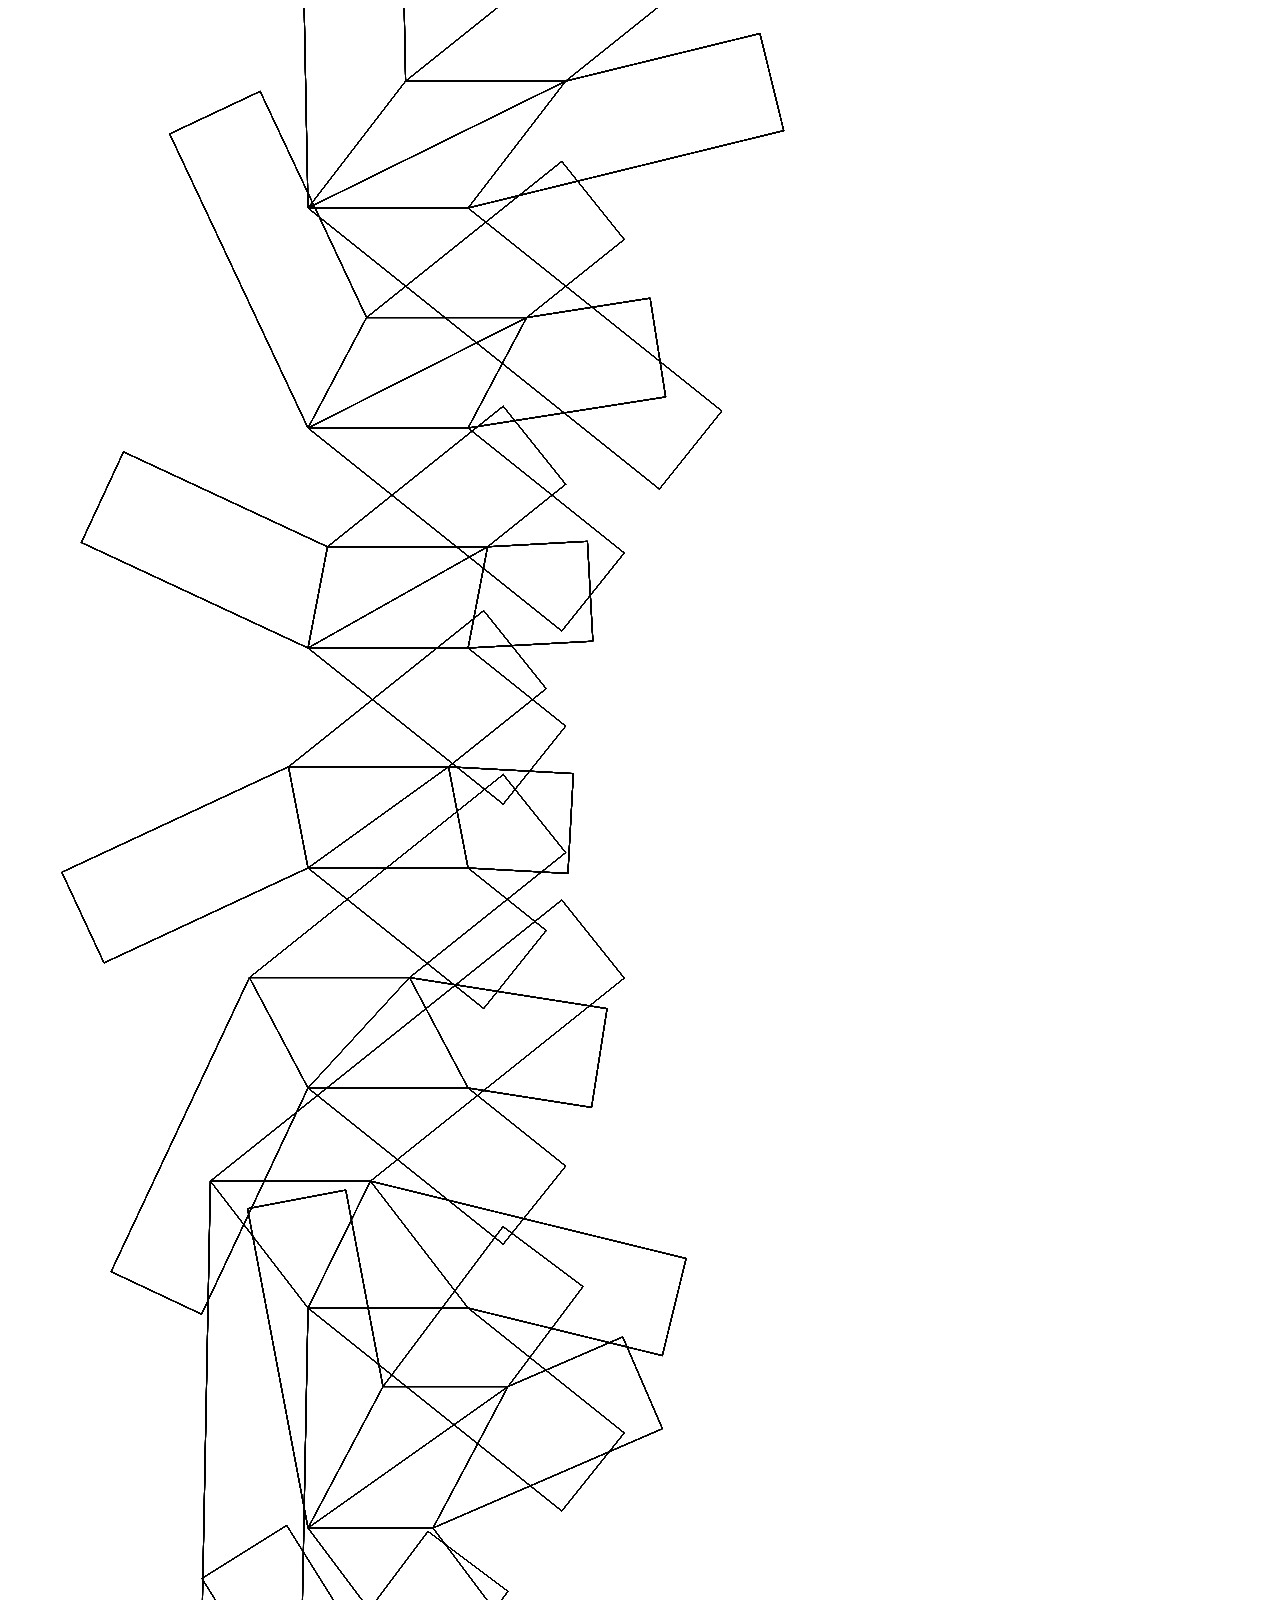
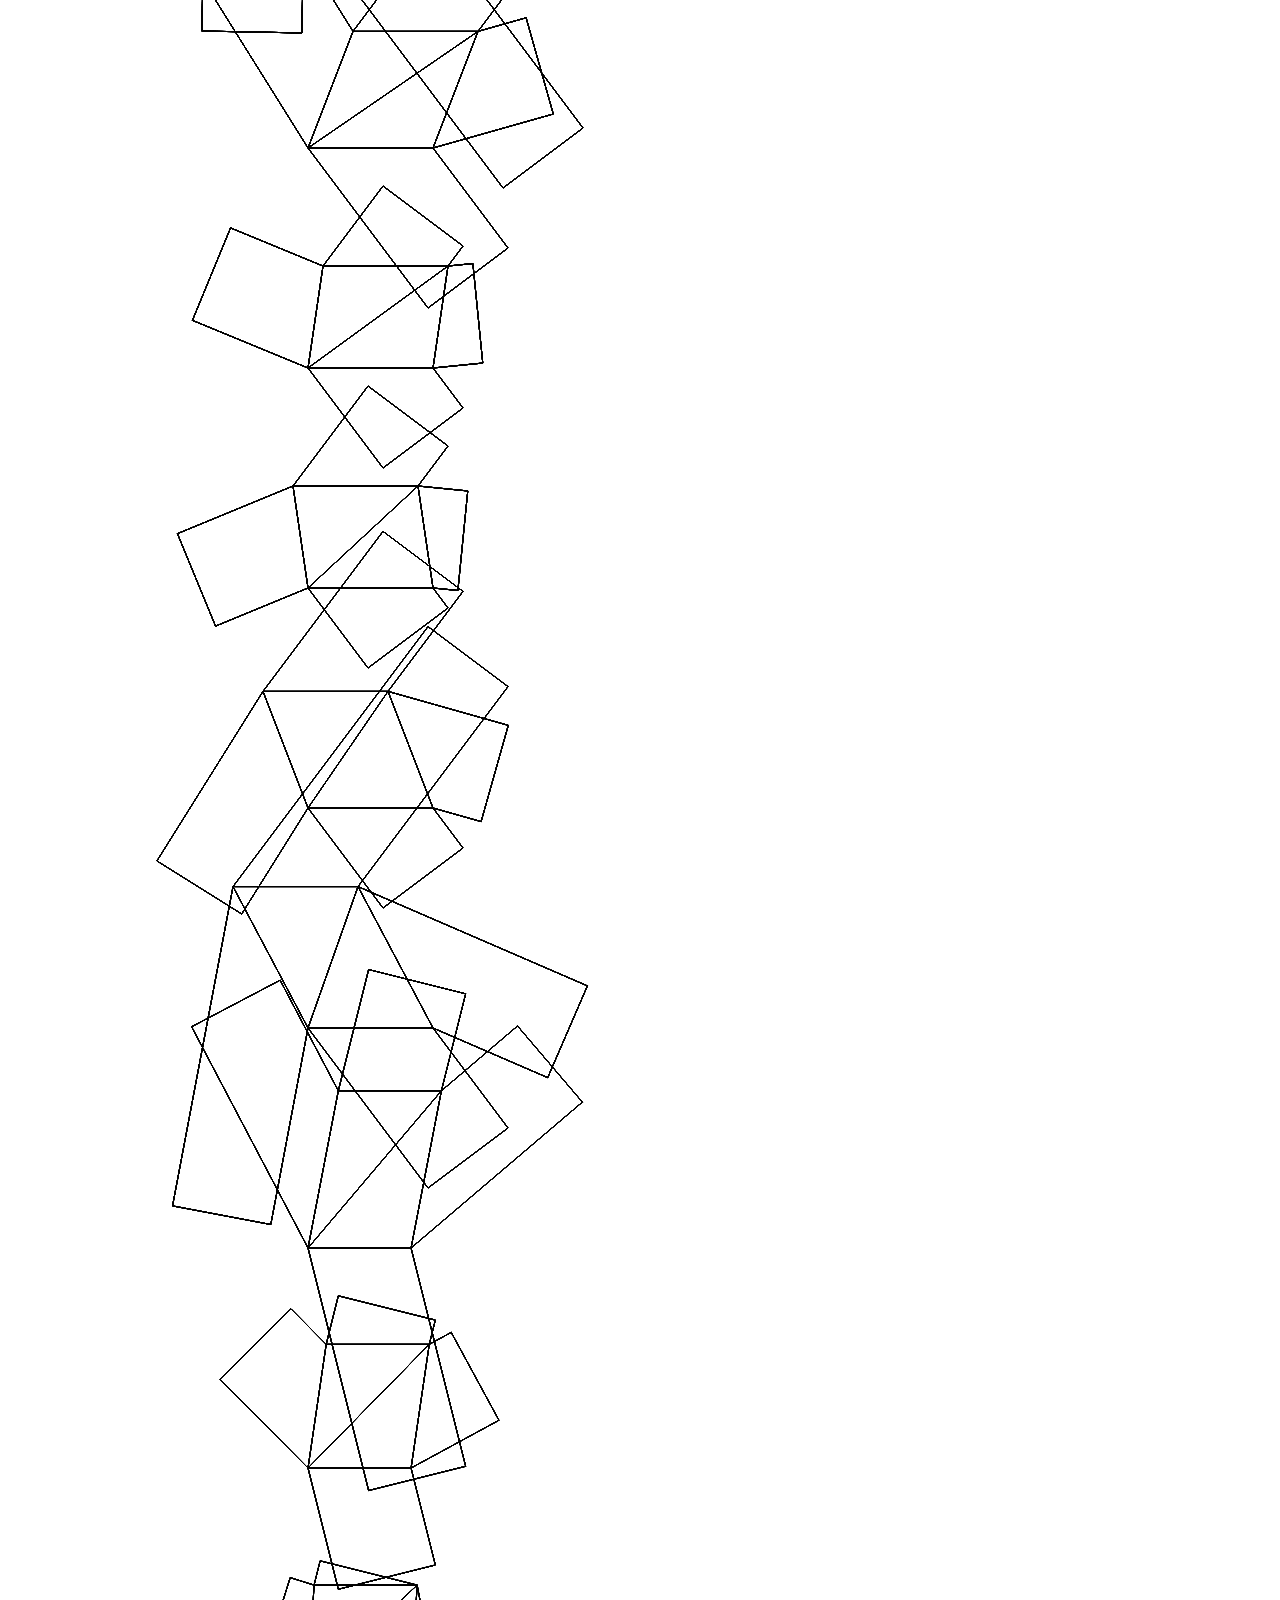
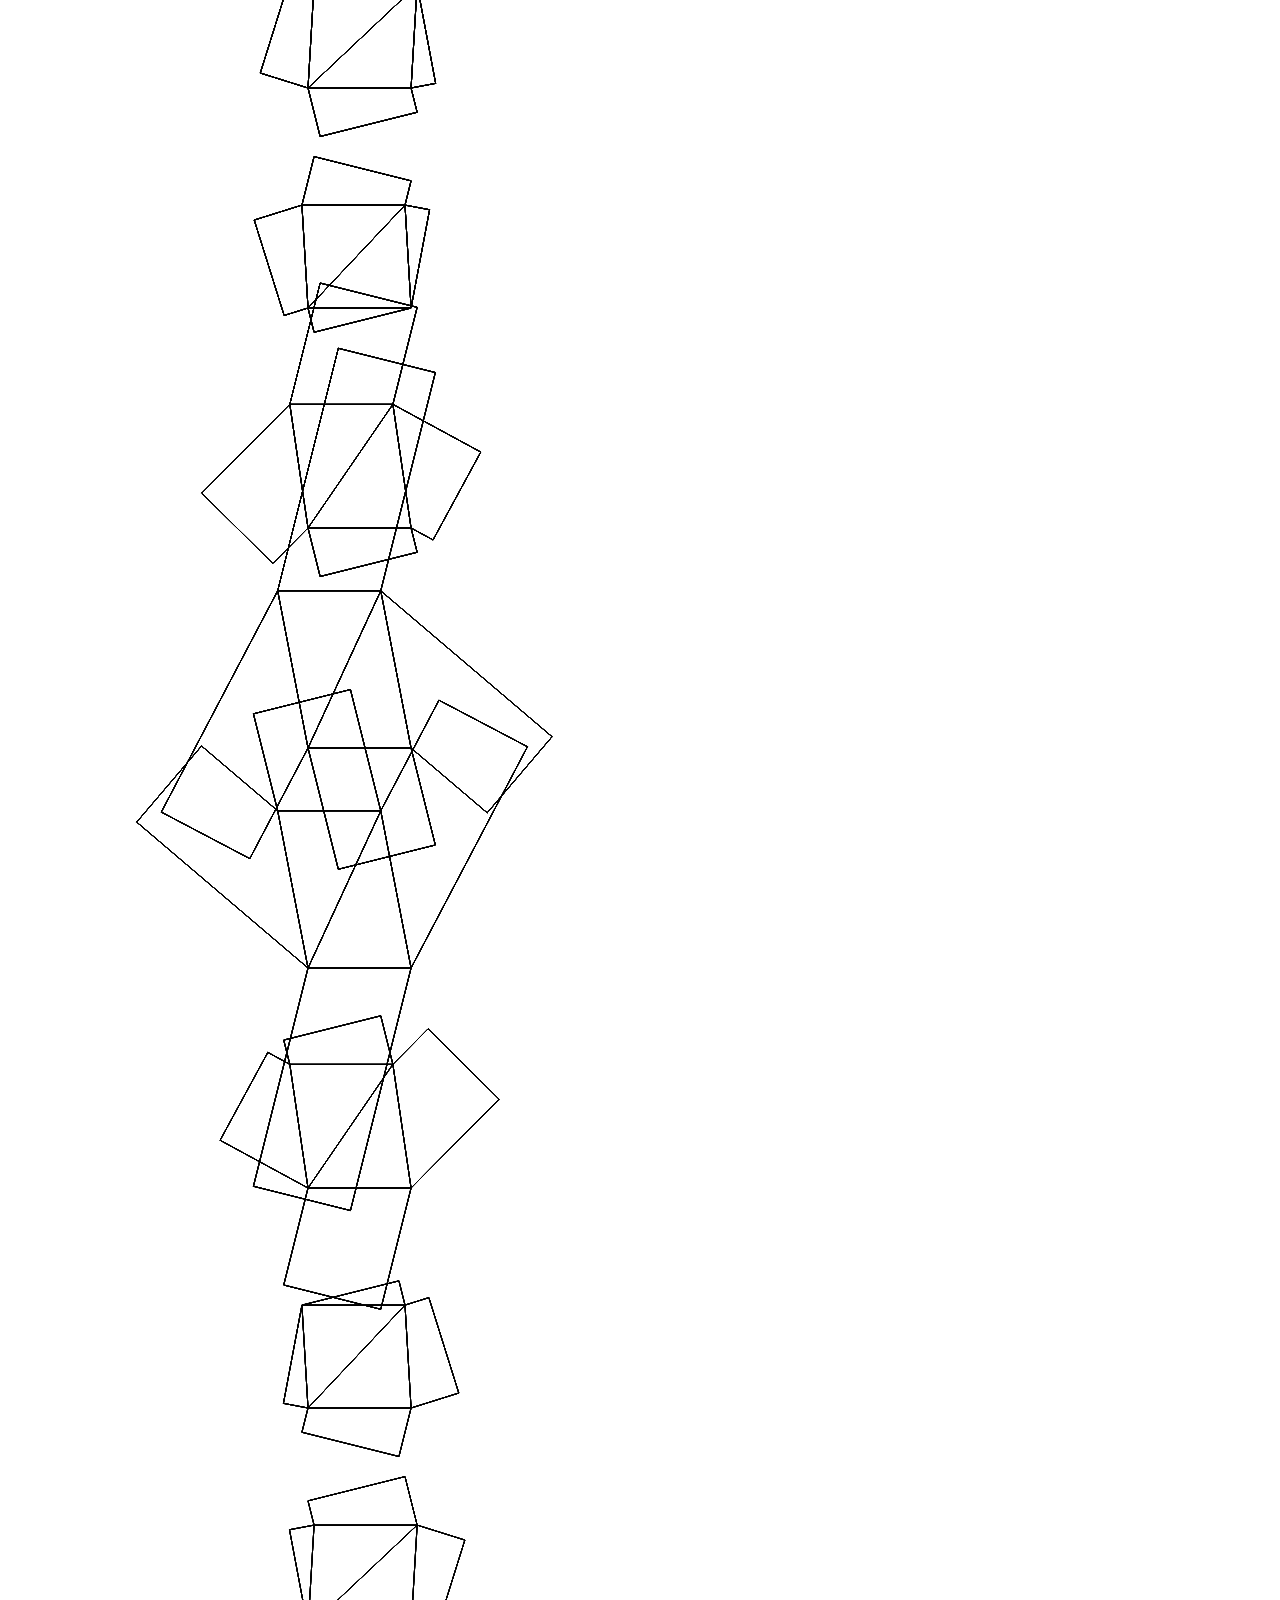
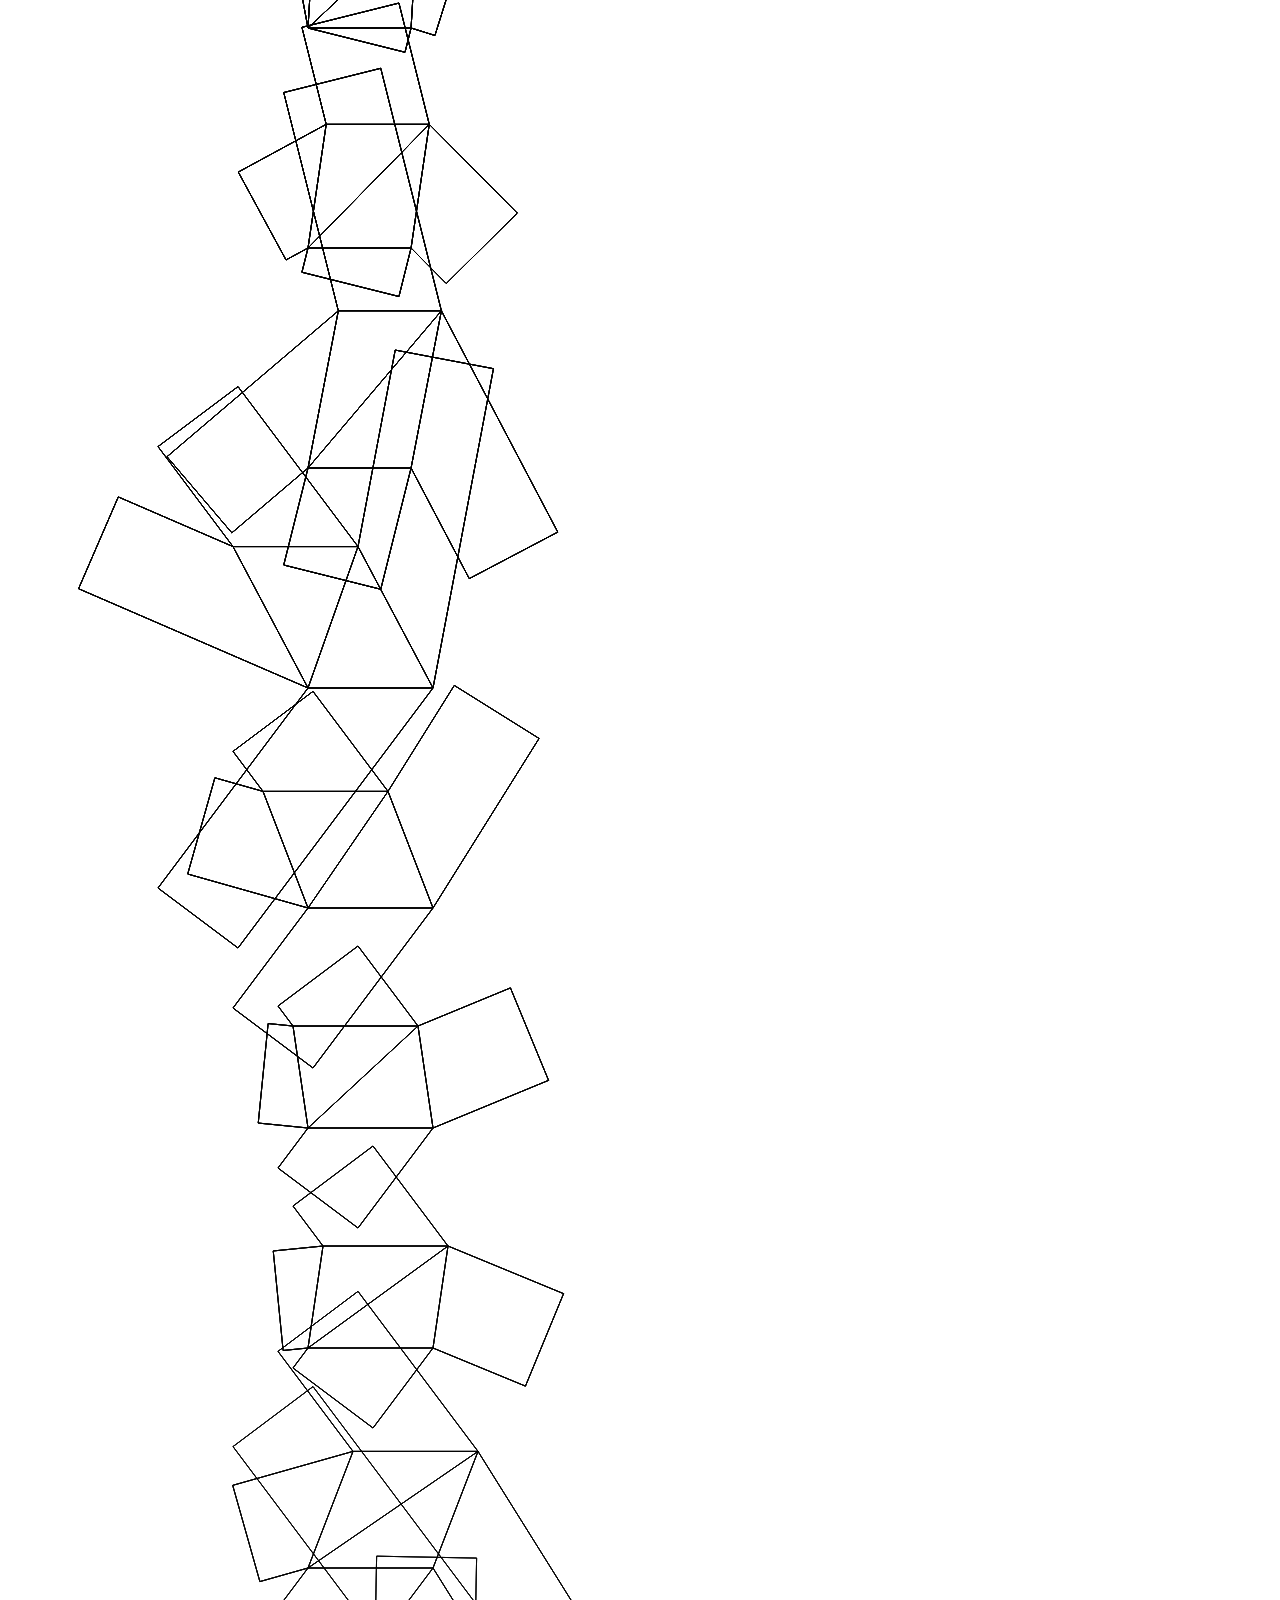
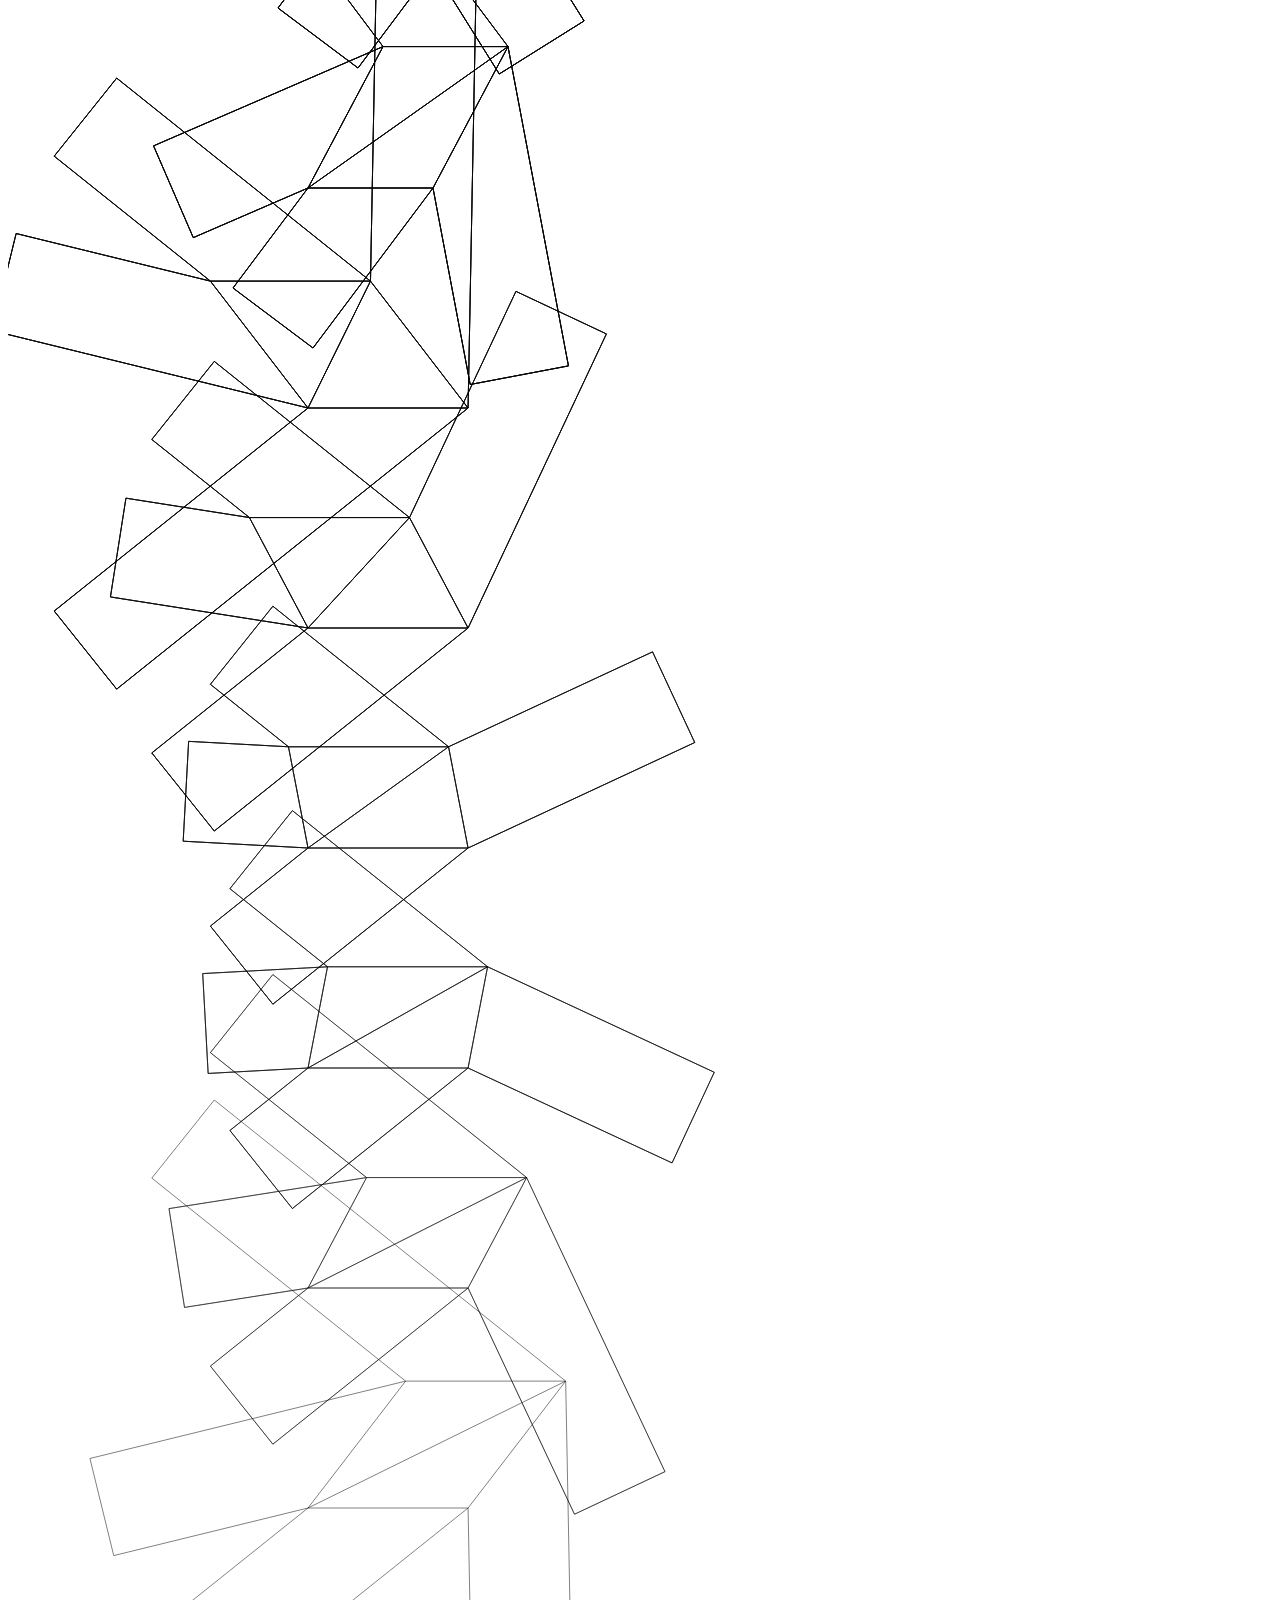
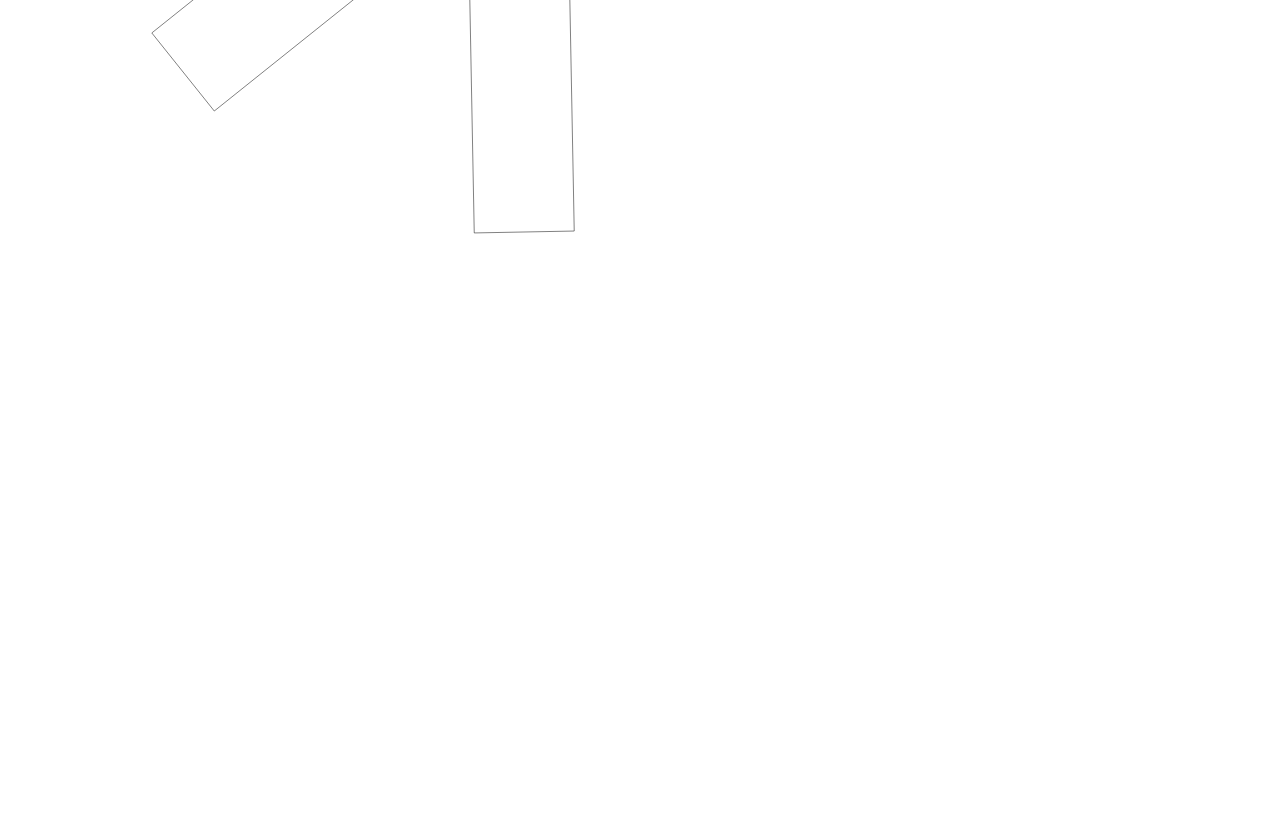
<file: openzpolar.html>
<html>
	<head>
		<title> openzpolar </title>
		<script type = "text/javascript">
			
			var canvas;
			var context;
			
			function f(x, y){
				return (x * x + y * y) / 4;
			}
			
			function d(x1, y1, x2, y2){
				return Math.sqrt(Math.pow(x1 - x2, 2) + Math.pow(y1 - y2, 2));
			}
			
			function dpolar(r1, t1, r2, t2){
				return d(r1, t1, r2, t2);
			}
			
			function cosOBC(o, b, c){
				return (b * b + c * c - o * o) / (2 * b * c);
			}
			
			var points = new Array(new Array(2), new Array(2), new Array(2), new Array(2));
			var lines = new Array(17);
			
			function initLines(){
				lines[1] = f(points[0][0], points[0][1]);
				lines[2] = dpolar(points[0][0], points[0][1], points[1][0], points[1][1]);
				lines[3] = f(points[1][0], points[1][1]);
				lines[0] = d(lines[1], lines[2], lines[3], 0);
				
				lines[5] = lines[3];
				lines[6] = dpolar(points[1][0], points[1][1], points[2][0], points[2][1]);
				lines[7] = f(points[2][0], points[2][1]);
				lines[4] = d(lines[5], lines[6], lines[7], 0);
				
				lines[9] = lines[7];
				lines[10] = dpolar(points[2][0], points[2][1], points[3][0], points[3][1]);
				lines[11] = f(points[3][0], points[3][1]);
				lines[8] = d(lines[9], lines[10], lines[11], 0);
				
				lines[13] = lines[11];
				lines[14] = dpolar(points[3][0], points[3][1], points[0][0], points[0][1]);
				lines[15] = lines[1];
				lines[12] = d(lines[13], lines[14], lines[15], 0);
				
				lines[16] = d(dpolar(points[0][0], points[0][1], points[2][0], points[2][1]), lines[7], 0, lines[15]);
			} 
			
			var cx = 300;
			var cy = 200;
			var ck = 100;
			
			function myMoveTo(x, y){
				context.moveTo(cx + x * ck, cy + y * ck);
			}
			
			function myLineTo(x, y){
				context.lineTo(cx + x * ck, cy + y * ck);
			}
			
			function draw(){
				context.lineWidth = 0.5;
				var direct;
				var curx;
				var cury;
				//---------------- beginPath();
				//A
				curx = 0;
				cury = 0;
				direct = 0;
				myMoveTo(curx, cury);
				myLineTo(curx + Math.cos(direct) * lines[0], cury + Math.sin(direct) * lines[0]);
				//A
				curx = curx + Math.cos(direct) * lines[0];
				cury = cury + Math.sin(direct) * lines[0];
				direct = direct + Math.PI / 2 - Math.asin((lines[1] - lines[3]) / lines[0]);
				myMoveTo(curx, cury);
				myLineTo(curx + Math.cos(direct) * lines[3], cury + Math.sin(direct) * lines[3]);
				//A
				curx = curx + Math.cos(direct) * lines[3];
				cury = cury + Math.sin(direct) * lines[3];
				direct = direct + Math.PI / 2;
				myMoveTo(curx, cury);
				myLineTo(curx + Math.cos(direct) * lines[2], cury + Math.sin(direct) * lines[2]);
				//A
				curx = curx + Math.cos(direct) * lines[2];
				cury = cury + Math.sin(direct) * lines[2];
				direct = direct + Math.PI / 2;
				myMoveTo(curx, cury);
				myLineTo(curx + Math.cos(direct) * lines[1], cury + Math.sin(direct) * lines[1]);
				//
				curx = curx + Math.cos(direct) * lines[1];
				cury = cury + Math.sin(direct) * lines[1];
				direct = direct + Math.PI / 2 + Math.asin((lines[1] - lines[3]) / lines[0]);
				//B
				curx = curx + Math.cos(direct) * lines[0];
				cury = cury + Math.sin(direct) * lines[0];
				direct = direct - Math.PI + Math.acos(cosOBC(lines[16], lines[0], lines[4]));
				myMoveTo(curx, cury);
				myLineTo(curx + Math.cos(direct) * lines[4], cury + Math.sin(direct) * lines[4]);
				//B
				curx = curx + Math.cos(direct) * lines[4];
				cury = cury + Math.sin(direct) * lines[4];
				direct = direct + Math.PI / 2 - Math.asin((lines[5] - lines[7]) / lines[4]);
				myMoveTo(curx, cury);
				myLineTo(curx + Math.cos(direct) * lines[7], cury + Math.sin(direct) * lines[7]);
				//B
				curx = curx + Math.cos(direct) * lines[7];
				cury = cury + Math.sin(direct) * lines[7];
				direct = direct + Math.PI / 2;
				myMoveTo(curx, cury);
				myLineTo(curx + Math.cos(direct) * lines[6], cury + Math.sin(direct) * lines[6]);
				//B
				curx = curx + Math.cos(direct) * lines[6];
				cury = cury + Math.sin(direct) * lines[6];
				direct = direct + Math.PI / 2;
				myMoveTo(curx, cury);
				myLineTo(curx + Math.cos(direct) * lines[5], cury + Math.sin(direct) * lines[5]);
				//
				curx = curx + Math.cos(direct) * lines[5];
				cury = cury + Math.sin(direct) * lines[5];
				direct = direct + Math.PI / 2 + Math.asin((lines[5] - lines[7]) / lines[4]);
				//C
				curx = curx + Math.cos(direct) * lines[4];
				cury = cury + Math.sin(direct) * lines[4];
				direct = direct - Math.PI + Math.acos(cosOBC(lines[0], lines[4], lines[16])) + Math.acos(cosOBC(lines[12], lines[8], lines[16]));
				myMoveTo(curx, cury);
				myLineTo(curx + Math.cos(direct) * lines[8], cury + Math.sin(direct) * lines[8]);
				//C
				curx = curx + Math.cos(direct) * lines[8];
				cury = cury + Math.sin(direct) * lines[8];
				direct = direct + Math.PI / 2 - Math.asin((lines[9] - lines[11]) / lines[8]);
				myMoveTo(curx, cury);
				myLineTo(curx + Math.cos(direct) * lines[11], cury + Math.sin(direct) * lines[11]);
				//C
				curx = curx + Math.cos(direct) * lines[11];
				cury = cury + Math.sin(direct) * lines[11];
				direct = direct + Math.PI / 2;
				myMoveTo(curx, cury);
				myLineTo(curx + Math.cos(direct) * lines[10], cury + Math.sin(direct) * lines[10]);
				//C
				curx = curx + Math.cos(direct) * lines[10];
				cury = cury + Math.sin(direct) * lines[10];
				direct = direct + Math.PI / 2;
				myMoveTo(curx, cury);
				myLineTo(curx + Math.cos(direct) * lines[9], cury + Math.sin(direct) * lines[9]);
				//
				curx = curx + Math.cos(direct) * lines[9];
				cury = cury + Math.sin(direct) * lines[9];
				direct = direct + Math.PI / 2 + Math.asin((lines[9] - lines[11]) / lines[8]);
				//D
				curx = curx + Math.cos(direct) * lines[8];
				cury = cury + Math.sin(direct) * lines[8];
				direct = direct - Math.PI + Math.acos(cosOBC(lines[16], lines[8], lines[12]));
				myMoveTo(curx, cury);
				myLineTo(curx + Math.cos(direct) * lines[12], cury + Math.sin(direct) * lines[12]);
				//D
				curx = curx + Math.cos(direct) * lines[12];
				cury = cury + Math.sin(direct) * lines[12];
				direct = direct + Math.PI / 2 - Math.asin((lines[13] - lines[15]) / lines[12]);
				myMoveTo(curx, cury);
				myLineTo(curx + Math.cos(direct) * lines[15], cury + Math.sin(direct) * lines[15]);
				//D
				curx = curx + Math.cos(direct) * lines[15];
				cury = cury + Math.sin(direct) * lines[15];
				direct = direct + Math.PI / 2;
				myMoveTo(curx, cury);
				myLineTo(curx + Math.cos(direct) * lines[14], cury + Math.sin(direct) * lines[14]);
				//D
				curx = curx + Math.cos(direct) * lines[14];
				cury = cury + Math.sin(direct) * lines[14];
				direct = direct + Math.PI / 2;
				myMoveTo(curx, cury);
				myLineTo(curx + Math.cos(direct) * lines[13], cury + Math.sin(direct) * lines[13]);
				//
				curx = 0;
				cury = 0;
				direct = -Math.acos(cosOBC(lines[4], lines[0], lines[16]));
				myMoveTo(curx, cury);
				myLineTo(curx + Math.cos(direct) * lines[16], cury + Math.sin(direct) * lines[16]);
				//---------------- endPath();
				context.stroke();
			}
			
			function exec(id){
				canvas = document.getElementById(id);
				context = canvas.getContext('2d');
				var i;
				var j;
				for(i = -3; i < 3; i++){
					for(j = -3; j < 3; j++){
						points[0][0] = i;
						points[0][1] = j;
						points[1][0] = (i + 1);
						points[1][1] = j;
						points[2][0] = (i + 1);
						points[2][1] = (j + 1);
						points[3][0] = i;
						points[3][1] = (j + 1);
						initLines();
						draw();
						cy += 220;
					}
				}
			}
			
		</script>
	</head>
	<body onload = "exec('c1')">
		<canvas id = "c1" width = "1000" height = "8800" />
	</body>
</html>
</file>
